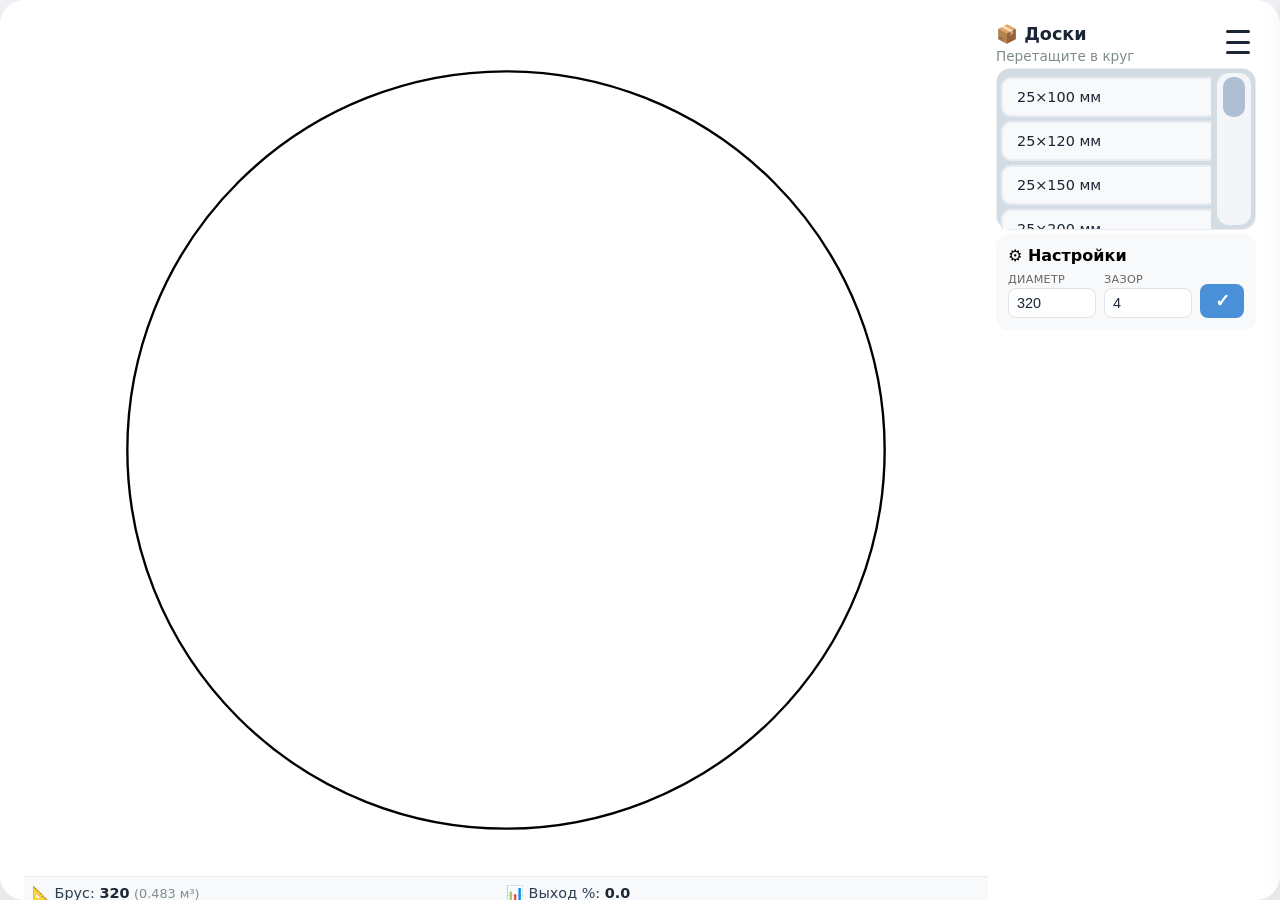
<file: index.html>
<!-- index.html -->
<!DOCTYPE html>
<html lang="ru">
<head>
    <meta charset="UTF-8" />
    <meta name="viewport" content="width=device-width, initial-scale=1.0" />
    <title>Калькулятор раскроя бревна</title>
    <link rel="stylesheet" href="style.css" />
    <link rel="stylesheet" href="./pilov/pilov.css">
    <link rel="stylesheet" href="./raschet/raschet.css">
    <link rel="manifest" href="manifest.json">
    <meta name="theme-color" content="#4f8cff">
</head>
<body>
    <div id="app">

        <!-- Страницы -->
        <div class="page-content container1 active" id="page-rasp">
            <div class="container">
                <!-- Левая часть: круг -->
                <div class="circle-wrapper">
                    <svg id="circleSvg">
                        <circle 
                            id="logCircle"
                            cx="0"
                            cy="0"
                            r="160">
                        </circle>
                        <g id="boardsLayer"></g>
                    </svg>
                    <!-- <div class="stats">
                        <span>📐 Диаметр круга: <strong id="diameterDisplay">0</strong> мм</span>
                        <span>📏 Досок в круге: <strong id="countDisplay">0</strong></span>
                    </div> -->
                    <div class="stats">
                        <div>
                            📐 Брус:
                            <strong id="diameterDisplay">320</strong>
                            <span id="logVolumeDisplay" style="color: #7f8c8d; font-size: 0.8rem;">
                                (0.48 м³)
                            </span>
                        </div>

                        <div>
                            📊 Выход %:
                            <strong id="efficiencyDisplay">0</strong>
                        </div>

                        <div>
                            📏 Досок:
                            <strong id="countDisplay">0</strong>
                        </div>
                        <div>
                            📦 Досок м³:
                            <strong id="boardsVolumeDisplay">0.00</strong>
                        </div>
                    </div>
                </div>

                <!-- Правая часть: панель с досками -->
                <div class="sidebar">
                    <h2>📦 Доски</h2>
                    <p class="hint">Перетащите в круг</p>
                    <!-- <div class="board-list" id="boardList"> -->
                        <!-- Доски будут добавлены через JS -->
                    <!-- </div> -->
                    <div class="board-scroll-area">

                        <div class="board-list" id="boardList">
                            <!-- Доски будут добавлены через JS -->
                        </div>

                        <div class="scroll-zone">
                            <div class="scroll-thumb"></div>
                        </div>

                    </div>
                    <div class="settings">
                        <h3>⚙ Настройки</h3>

                        <div class="settings-row">
                            <div class="settings-group">
                                <label for="diameterInput">Диаметр</label>
                                <input id="diameterInput" type="number" value="320">
                            </div>
                            
                            <div class="settings-group">
                                <label for="gapInput">Зазор</label>
                                <input id="gapInput" type="number" value="4" step="0.5">
                            </div>
                            
                            <button id="applySettings" class="apply-btn">
                                ✓
                            </button>
                        </div>
                    </div>
                </div>
            </div>
        </div>
        
        <!-- Страница: Пиловочник -->
        <div class="page-content" id="page-pilov">
            <!-- <div class="page-placeholder">
                <h2>🪵 Пиловочник</h2>
                <p>Страница в разработке</p>
            </div> -->

            <div class="pilov-container">
                <!-- Метаданные - минимальная высота -->
                <div class="pilov-meta">
                    <div class="meta-group">
                        <label>Имя</label>
                        <input type="text" id="pilovName" class="pilov-input">
                    </div>
                    <div class="meta-group">
                        <label>Машина</label>
                        <input type="text" id="pilovCarNumber" class="pilov-input">
                    </div>
                    <div class="meta-group">
                        <label>Дата</label>
                        <input type="date" id="pilovDate" class="pilov-input">
                    </div>
                    <div class="pilov-stats">
                        <div class="stat-box">
                            <span class="stat-label">Кол-во</span>
                            <span class="stat-value" id="pilovTotalCount">0</span>
                        </div>
                        <div class="stat-box primary">
                            <span class="stat-label">Объем</span>
                            <span class="stat-value" id="pilovTotalVolume">0.000</span>
                            <span class="stat-unit">м³</span>
                        </div>
                    </div>
                </div>

                <!-- Таблица - занимает всё свободное место -->
                <div class="pilov-table-wrapper">
                    <table class="pilov-table">
                        <thead>
                            <tr>
                                <th>Диаметр</th>
                                <th>Объем</th>
                                <th>Кол-во</th>
                                <th>Итого</th>
                                <th></th>
                            </tr>
                        </thead>
                        <tbody id="pilovTableBody"></tbody>
                        <tfoot>
                            <tr>
                                <td colspan="2"><strong>ВСЕГО:</strong></td>
                                <td id="pilovFooterCount"><strong>0</strong></td>
                                <td id="pilovFooterVolume"><strong>0.000</strong></td>
                                <td></td>
                            </tr>
                        </tfoot>
                    </table>
                </div>

                <!-- Кнопки - минимальная высота, только нужные -->
                <div class="pilov-actions">
                    <button class="pilov-action-btn danger" id="pilovReset">🔄 Сброс</button>
                    <button class="pilov-action-btn primary" id="pilovSave">📄 PDF</button>
                </div>
            </div>
        </div>
        
        <!-- <div class="page-content" id="page-raschet" style="display: none;">
            <div class="page-placeholder">
                <h2>📊 Расчет доски</h2>
                <p>Страница в разработке</p>
            </div>
        </div> -->

        <!-- Страница: Расчет доски -->
        <div class="page-content" id="page-raschet">
            <div class="raschet-container">
                <!-- Метаданные -->
                <div class="raschet-meta">
                    <div class="meta-group">
                        <label>📋 Заказчик</label>
                        <input type="text" id="raschetClient" placeholder="Иванов И.И." class="raschet-input">
                    </div>
                    <div class="meta-group">
                        <label>📅 Дата</label>
                        <input type="date" id="raschetDate" class="raschet-input">
                    </div>
                    <div class="raschet-stats">
                        <div class="stat-box">
                            <span class="stat-label">Позиций</span>
                            <span class="stat-value" id="raschetTotalItems">0</span>
                        </div>
                        <div class="stat-box primary">
                            <span class="stat-label">Всего досок</span>
                            <span class="stat-value" id="raschetTotalCount">0</span>
                        </div>
                        <div class="stat-box primary">
                            <span class="stat-label">Объем</span>
                            <span class="stat-value" id="raschetTotalVolume">0.000</span>
                            <span class="stat-unit">м³</span>
                        </div>
                    </div>
                </div>

                <!-- Список досок с группировкой -->
                <div class="raschet-list-wrapper" id="raschetListWrapper">
                    <!-- Генерируется JS -->
                </div>

                <!-- Кнопки действий -->
                <div class="raschet-actions">
                    <button class="raschet-action-btn danger" id="raschetClearAll">🗑 Очистить все</button>
                    <button class="raschet-action-btn primary" id="raschetSavePDF">📄 PDF</button>
                </div>
            </div>
        </div>

        
    </div>
    <script type="module">
        // Делаем функции инициализации доступными глобально
        import { initPilovnik } from './pilov/pilov.js';
        import { initRaschet } from './raschet/raschet.js';
        
        window.initPilovnik = initPilovnik;
        window.initRaschet = initRaschet;
        
        console.log('✅ Страницы зарегистрированы');
        // Проверка классов
        document.querySelectorAll('.page-content').forEach(p => {
            console.log(p.id, p.classList.contains('active'), p.style.display);
        });
    </script>
    <script type="module" src="menu/menu.js"></script>
    <script type="module" src="main.js"></script>
    <script type="module" src="pilov/pilov.js"></script>
    <script type="module" src="raschet/raschet.js"></script>
</body>
</html>
</file>
<file: style.css>
/* style.css */
* {
    margin: 0;
    padding: 0;
    box-sizing: border-box;
    user-select: none;
}

html, body {
    width: 100%;
    height: 100%;
    background: #f0f2f5;
    font-family: system-ui, -apple-system, sans-serif;
}

#app {
    width: 100%;
    height: 100%;
    /* display: flex;
    align-items: center;
    justify-content: center; */
    /* padding: 20px; */
}

.container1 {
    display: flex;
    width: 100%;
    max-width: 1400px;
    height: 100%;
    max-height: 900px;
}
.container {
    display: flex;
    gap: 8px;
    width: 100%;
    max-width: 1400px;
    height: 100%;
    max-height: 900px;
    background: white;
    border-radius: 24px;
    padding: 24px;
    box-shadow: 0 12px 40px rgba(0, 0, 0, 0.08);
}



/* По умолчанию все страницы скрыты */
.page-content {
    display: none !important;
    width: 100%;
    height: 100%;
    overflow: hidden;
}

/* Показываем только активную страницу */
.page-content.active {
    display: flex !important;
}

/* Специфичные стили для страниц */
#page-rasp {
    display: none;
}

#page-rasp.active {
    display: flex;
}

#page-pilov {
    display: none;
}

#page-pilov.active {
    display: flex;
}

#page-raschet {
    display: none;
}

#page-raschet.active {
    display: flex;
}




/* Левая часть с кругом */
.circle-wrapper {
    flex: 1;
    position: relative;
    background: #fafbfc;
    border-radius: 16px;
    /* border: 1px solid #e9ecf0; */
    display: flex;
    flex-direction: column;
    min-width: 0;
    z-index: 1;
}

#circleSvg {
    width:100%;
    height: 100%;
    background:white;
    overflow:visible;

    touch-action: none;
    z-index: 2;
}

#circleSvg:active {
    cursor:grabbing;
}


/* бревно */
#logCircle {
    fill:#ffffff;
    stroke:#000000;
    stroke-width:1;
}

.stats {
    display:grid;
    grid-template-columns:1fr 1fr;

    gap:4px 0;

    padding:8px;

    background:#f8f9fa;

    border-radius:
        0 0 12px 12px;

    font-size:0.9rem;

    color:#2c3e50;

    border-top:
        1px solid #e9ecf0;
}


.stats strong {
    color:#1a2634;
}



#boardsLayer .board {
    fill: #f5b859;
    stroke:none;
    stroke-width:1;
}

.boardLabel {
    fill:#4b2b12;
    font-size: 12px;
    font-weight: 600;
    pointer-events: none;
}

.boardObject:hover .board {
    fill: #6dafff;
}

.boardObject {
    cursor: move;
    pointer-events: all;
}
#boardsLayer .boardObject.collision .board{
    /* fill:#ff7a7a !important; */
    stroke:#d10000 !important;
}


/* Правая панель */
.sidebar {
    width: 260px;
    min-width: 220px;
    display: flex;
    flex-direction: column;
    height: 100%;
    gap: 4px;
    z-index: 0;
}

.sidebar h2 {
    font-size: 1.1rem;
    font-weight: 600;
    color: #1a2634;
}

.sidebar .hint {
    font-size: 0.85rem;
    color: #7f8c8d;
    /* margin-bottom: 8px; */
}

/* .board-list {
    display: flex;
    flex-direction: column;
    gap: 8px;
    flex: 1;
    overflow-y: auto;
    padding-right: 4px;

    scrollbar-width: thin;
    scrollbar-color: #b8c8dd transparent;

    touch-action: pan-y;
} */
 .board-scroll-area {
    display: flex;
    flex: 1;
    /* min-height: 100%; */
    max-height: 18vh;
    gap: 6px;

    background: #d4dce3;
    border: 1px solid #e9ecf0;
    border-radius: 14px;

    box-shadow:
        inset 0 1px 2px rgba(0,0,0,0.03);
}


.board-list {
    flex: 1;
    overflow-y: auto;
    min-width: 0;
    padding: 8px 2px;

    display: flex;
    flex-direction: column;
    gap: 4px;

    /* скрываем родной */
    scrollbar-width: none;
}

.board-list::-webkit-scrollbar {
    display: none;
}


/* широкая зона справа */
.scroll-zone {
    width: 34px;
    background: #f3f5f8;
    border-radius: 12px;

    display: flex;
    justify-content: center;
    margin: 4px 4px 4px 0px;
    padding: 4px;

    touch-action: none;
}


.scroll-thumb {
    width: 22px;
    height: 50px;

    background: #aebed3;
    border-radius: 10px;
}



.board-item {
    margin: 0 2px;
    padding: 10px 14px;
    background: #f8f9fa;
    border-radius: 10px;
    border: 2px solid #e9ecf0;
    cursor: grab;
    display: flex;
    justify-content: space-between;
    align-items: center;
    font-weight: 500;
    font-size: 0.9rem;
    color: #1a2634;
    /* transition: all 0.15s; */

    transition: transform 0.2s ease;
    cursor: pointer;
    touch-action: none;
    user-select: none;
    -webkit-user-select: none;
}

/* #boardsLayer .board {
    fill: #7eb6ff;
    stroke: #1d4f96;
    stroke-width: 1;
} */

.board-item:hover {
    background: #eef1f5;
    border-color: #b8c8dd;
}

.board-item:active {
    cursor: grabbing;
    opacity: 0.6;
}

.board-item .size {
    font-weight: 600;
}

.board-item .badge {
    font-size: 0.7rem;
    background: #dde3ea;
    padding: 2px 10px;
    border-radius: 12px;
    color: #2c3e50;
}
.board-item:active {
    transform: scale(0.95);
}

/* Индикатор long press */
.board-item.long-press-active {
    transform: scale(0.95);
    background: #e3f2fd;
    border-color: #2196f3;
}

/* Прогресс-бар long press (опционально) */
.long-press-progress {
    position: absolute;
    bottom: 0;
    left: 0;
    height: 3px;
    background: #2196f3;
    width: 0%;
    transition: width 0.1s linear;
}

.board-item.long-press-progress-active .long-press-progress {
    width: 100%;
    transition: width 0.5s linear;
}



.controls {
    display: flex;
    gap: 8px;
    margin-top: 4px;
}

.controls button {
    flex: 1;
    padding: 10px;
    border: none;
    border-radius: 10px;
    font-weight: 500;
    font-size: 0.85rem;
    cursor: pointer;
    transition: 0.15s;
    background: #f0f2f5;
    color: #2c3e50;
}

.controls button:hover {
    background: #e4e8ed;
}

#clearBtn {
    background: #fee8e8;
    color: #b33;
}

#clearBtn:hover {
    background: #fdd5d5;
}

.info {
    font-size: 0.75rem;
    color: #7f8c8d;
    padding: 8px 0;
    border-top: 1px solid #e9ecf0;
    margin-top: auto;
}

.info p {
    margin: 4px 0;
}

.settings {
    flex-shrink: 0;
    background:#f8f9fa;
    border-radius:12px;
    padding: 12px;
    display:flex;
    flex-direction:column;
    gap:8px;
    z-index: 0;
}




.settings h3 {
    font-size:1rem;
}

/* .settings label {
    display:flex;
    flex-direction:column;
    font-size:0.8rem;
    color:#555;
}

.settings input {
    margin-top:4px;
    padding:6px;
    border-radius:8px;
    border:1px solid #ddd;
}

#applySettings {
    padding:8px;
    border:none;
    border-radius:8px;
    cursor:pointer;
    font-weight: 600;
} */

/* Ряд с настройками */
.settings-row {
    display: flex;
    align-items: flex-end;
    gap: 8px;
    width: 100%;
}

/* Группа (лейбл + инпут) */
.settings-group {
    display: flex;
    flex-direction: column;
    flex: 1;
    min-width: 0; /* Предотвращает переполнение */
}

.settings-group label {
    font-size: 0.7rem;
    color: #666;
    font-weight: 500;
    margin-bottom: 2px;
    text-transform: uppercase;
    letter-spacing: 0.3px;
}

.settings-group input {
    padding: 6px 8px;
    border-radius: 8px;
    border: 1.5px solid #e0e4e8;
    font-size: 0.9rem;
    width: 100%;
    transition: border-color 0.2s, box-shadow 0.2s;
    background: white;
    color: #1a2634;
    font-weight: 500;
}

.settings-group input:focus {
    outline: none;
    border-color: #4a90d9;
    box-shadow: 0 0 0 3px rgba(74, 144, 217, 0.15);
}

.settings-group input:hover {
    border-color: #b8c8dd;
}

/* Кнопка "Применить" */
.apply-btn {
    padding: 6px 14px;
    height: 34px; /* Высота как у инпутов */
    border: none;
    border-radius: 8px;
    cursor: pointer;
    background: #4a90d9;
    color: white;
    font-weight: 600;
    font-size: 1.1rem;
    transition: background 0.2s, transform 0.1s;
    flex-shrink: 0;
    min-width: 44px;
    display: flex;
    align-items: center;
    justify-content: center;
}

.apply-btn:hover {
    background: #357abd;
}

.apply-btn:active {
    transform: scale(0.95);
}

/* Альтернативный стиль кнопки с текстом */
.apply-btn-text {
    padding: 6px 16px;
    height: 34px;
    border: none;
    border-radius: 8px;
    cursor: pointer;
    background: #4a90d9;
    color: white;
    font-weight: 500;
    font-size: 0.85rem;
    transition: background 0.2s, transform 0.1s;
    flex-shrink: 0;
    white-space: nowrap;
}

.apply-btn-text:hover {
    background: #357abd;
}

.apply-btn-text:active {
    transform: scale(0.95);
}




.rotateButton path {
    fill: #4a5568;
}

.rotateButton:hover path {
    fill: #16a34a;
}

.removeButton{
    fill:#fff;
    cursor:pointer;
}
.removeButton path {
    fill: #4a5568;
    stroke:#d33;
    stroke-width:1;
}

.removeButton:hover path {
    fill: #dc2626;
}

.rotateButton,
.removeButton {
    cursor: pointer;
}

/* Адаптив */
@media (max-width: 800px) {
    .container1 {
        flex-direction: column;
        max-height: none;
    }
    .container {
        flex-direction: column;
        max-height: none;
        padding: 4px 12px;
    }
    .sidebar {
        width: 100%;
        min-width: 0;
    }
    .board-list {
        flex-direction: row;
        flex-wrap: wrap;
        /* max-height: 148px; */
        height: 100%;
        overflow-y: auto;
    }
    .board-item {
        flex: 1;
        min-width: 100%;
    }
}


/* В styles.css или отдельном файле */
.page-placeholder {
    display: flex;
    flex-direction: column;
    align-items: center;
    justify-content: center;
    height: 100vh;
    color: #7f8c8d;
    font-size: 1.2rem;
}

.page-placeholder h2 {
    font-size: 2rem;
    color: #1a2634;
    margin-bottom: 10px;
}

.page-placeholder p {
    color: #95a5a6;
}

/* Убедитесь, что контент не перекрывается меню */
#app {
    padding-right: 0;
}

/* Для мобильных */
@media (max-width: 768px) {
    .page-placeholder h2 {
        font-size: 1.5rem;
    }
}



/* style.css - добавить в конец */

/* Стили для печати PDF */
@media print {
    .page-content {
        display: none !important;
        height: 0 !important;
        overflow: hidden !important;
        visibility: hidden !important;
    }

    /* ============================================================
    3. ПОКАЗАТЬ ТОЛЬКО АКТИВНУЮ СТРАНИЦУ
    ============================================================ */
    .page-content.active {
        display: block !important;
        visibility: visible !important;
        height: auto !important;
        min-height: 100vh !important;
        overflow: visible !important;
    }

    .menu-toggle,
    .side-menu,
    .menu-overlay,
    .pilov-actions,
    #pilovReset,
    #pilovSave,
    .menu-close,
    .menu-header,
    .menu-footer,
    .menu-list,
    .raschet-actions,
    #raschetClearAll,
    #raschetSavePDF,
    .pilov-delete-btn,
    .raschet-item .delete-btn,
    .pilov-count-btn,
    .raschet-item .count-btn {
        display: none !important;
    }
    

    #page-pilov,
    #page-raschet {
        height: auto !important;
        min-height: 100vh !important;
        overflow: visible !important;
        display: block !important;
    }
    
    .pilov-container,
    .raschet-container {
        padding: 10px !important;
        border-radius: 0 !important;
        min-height: 100vh !important;
        overflow: visible !important;
    }
    
    .pilov-table-wrapper,
    .raschet-list-wrapper {
        overflow: visible !important;
        height: auto !important;
        max-height: none !important;
        padding: 0 !important;
    }

    .pilov-table {
        width: 100% !important;
        border-collapse: collapse !important;
        border: 1px solid #ccc !important;
    }
    
    .pilov-table thead {
        position: static !important;
    }
    
    .pilov-table tfoot {
        position: static !important;
        display: table-row-group !important;
    }

    /* Убираем дублирование итогов */
    .pilov-table tfoot tr {
        page-break-before: avoid !important;
        page-break-inside: avoid !important;
    }

    .pilov-table tbody tr {
        page-break-inside: avoid !important;
    }
    
    .pilov-row-empty {
        opacity: 0.3 !important;
    }
    
    .pilov-count-btn {
        display: none !important;
    }
    
    .pilov-delete-btn {
        display: none !important;
    }
}
</file>
<file: pilov/pilov.css>
/* pilov/pilov.css */

/* ============================================================
   КОНТЕЙНЕР
   ============================================================ */
.pilov-container {
    display: flex;
    flex-direction: column;
    width: 100%;
    height: 100%;
    padding: 12px 20px 16px 20px;
    gap: 8px;
    overflow: hidden;
    background: white;
    border-radius: 24px;
}

/* ============================================================
   МЕТАДАННЫЕ - МИНИМАЛЬНАЯ ВЫСОТА
   ============================================================ */
.pilov-meta {
    display: flex;
    gap: 16px;
    padding: 8px 12px;
    background: #f8f9fa;
    border-radius: 10px;
    flex-shrink: 0;
    align-items: center;
    flex-wrap: wrap;
}

.meta-group {
    display: flex;
    align-items: center;
    gap: 6px;
}

.meta-group label {
    font-size: 0.7rem;
    font-weight: 600;
    color: #7f8c8d;
    text-transform: uppercase;
    letter-spacing: 0.3px;
    white-space: nowrap;
}

.pilov-input {
    padding: 4px 10px;
    border: 1.5px solid #e0e4e8;
    border-radius: 6px;
    font-size: 0.85rem;
    background: white;
    color: #1a2634;
    /* height: 30px; */
    min-width: 100px;
}

.pilov-input:focus {
    outline: none;
    border-color: #4a90d9;
    box-shadow: 0 0 0 3px rgba(74, 144, 217, 0.1);
}

.pilov-input[type="date"] {
    min-width: 130px;
}

/* Статистика в одной строке с метаданными */
.pilov-stats {
    display: flex;
    gap: 12px;
    margin-left: auto;
    flex-shrink: 0;
}

.stat-box {
    display: flex;
    align-items: center;
    gap: 4px;
    padding: 4px 12px;
    background: white;
    border-radius: 6px;
    border: 1.5px solid #e0e4e8;
    height: 30px;
}

.stat-box.primary {
    background: #e3f2fd;
    border-color: #4a90d9;
}

.stat-label {
    font-size: 0.65rem;
    color: #7f8c8d;
    font-weight: 500;
}

.stat-value {
    font-size: 0.95rem;
    font-weight: 700;
    color: #1a2634;
}

.stat-box.primary .stat-value {
    color: #4a90d9;
}

.stat-unit {
    font-size: 0.65rem;
    color: #7f8c8d;
    font-weight: 500;
}

/* ============================================================
   ТАБЛИЦА - ОСНОВНАЯ ЧАСТЬ
   ============================================================ */
.pilov-table-wrapper {
    flex: 1;
    overflow-y: auto;
    overflow-x: auto;
    border-radius: 10px;
    border: 1.5px solid #e9ecf0;
    background: white;
    min-height: 0;
}

.pilov-table {
    width: 100%;
    border-collapse: collapse;
    font-size: 0.85rem;
}

.pilov-table thead {
    position: sticky;
    top: 0;
    z-index: 10;
}

.pilov-table thead tr {
    background: #f8f9fa;
    border-bottom: 2px solid #e9ecf0;
}

.pilov-table th {
    padding: 8px 12px;
    text-align: left;
    font-weight: 600;
    color: #1a2634;
    font-size: 0.7rem;
    text-transform: uppercase;
    letter-spacing: 0.3px;
    background: #f8f9fa;
    white-space: nowrap;
}

.pilov-table tbody tr {
    border-bottom: 2px solid #e9ecf0;
}

.pilov-table td {
    padding: 4px 12px;
    border-bottom: 1px solid #f0f2f5;
    vertical-align: middle;
}

.pilov-table tbody tr:hover {
    background: #f8f9fa;
}

/* ============================================================
   ЯЧЕЙКИ
   ============================================================ */
.pilov-diameter {
    font-weight: 600;
    color: #1a2634;
    font-size: 0.95rem;
}

.pilov-volume {
    color: #7f8c8d;
    font-family: 'Courier New', monospace;
    font-size: 0.95rem;
}

.pilov-count-cell {
    display: flex;
    align-items: center;
    gap: 2px;
}

.pilov-count-input {
    width: 44px;
    padding: 2px 4px;
    border: 1.5px solid #e0e4e8;
    border-radius: 4px;
    text-align: center;
    font-size: 0.9rem;
    font-weight: 600;
    background: white;
    height: 26px;
}

.pilov-count-input:focus {
    outline: none;
    border-color: #4a90d9;
    box-shadow: 0 0 0 3px rgba(74, 144, 217, 0.1);
}

.pilov-count-input::-webkit-inner-spin-button {
    -webkit-appearance: none;
}

.pilov-count-buttons {
    display: flex;
    flex-direction: column;
    gap: 1px;
}

.pilov-count-btn {
    width: 20px;
    height: 16px;
    border: none;
    background: #f0f2f5;
    border-radius: 3px;
    cursor: pointer;
    font-size: 0.6rem;
    font-weight: 500;
    color: #1a2634;
    transition: all 0.15s;
    display: flex;
    align-items: center;
    justify-content: center;
    line-height: 1;
}

.pilov-count-btn:hover {
    background: #4a90d9;
    color: white;
}

.pilov-count-btn:active {
    transform: scale(0.9);
}

.pilov-total-cell {
    font-weight: 600;
    color: #4a90d9;
    font-family: 'Courier New', monospace;
}

.pilov-delete-btn {
    width: 24px;
    height: 24px;
    border: none;
    background: transparent;
    color: #ccc;
    border-radius: 4px;
    cursor: pointer;
    font-size: 1rem;
    transition: all 0.2s;
    display: flex;
    align-items: center;
    justify-content: center;
}

.pilov-delete-btn:hover {
    background: #fee;
    color: #e74c3c;
}

/* Строки с нулевым количеством */
.pilov-row-empty {
    opacity: 0.4;
}

.pilov-row-empty:hover {
    opacity: 0.7;
}

.pilov-row-empty .pilov-total-cell {
    color: #bbb !important;
}

/* ============================================================
   ПОДВАЛ ТАБЛИЦЫ
   ============================================================ */
.pilov-table tfoot tr {
    background: #f8f9fa;
    border-top: 2px solid #4a90d9;
    position: sticky;
    bottom: 0;
    z-index: 5;
}

.pilov-table tfoot td {
    padding: 6px 12px;
    font-size: 0.9rem;
    background: #f8f9fa;
}

#pilovFooterCount {
    color: #1a2634;
    font-weight: 700;
}

#pilovFooterVolume {
    color: #4a90d9;
    font-weight: 700;
}

/* ============================================================
   КНОПКИ - МИНИМАЛЬНАЯ ВЫСОТА
   ============================================================ */
.pilov-actions {
    display: flex;
    gap: 6px;
    flex-shrink: 0;
    justify-content: flex-end;
    margin-bottom: 50px;
}

.pilov-action-btn {
    padding: 4px 14px;
    border: 1.5px solid #e0e4e8;
    border-radius: 6px;
    font-weight: 500;
    font-size: 0.75rem;
    cursor: pointer;
    transition: all 0.2s;
    background: white;
    color: #1a2634;
    height: 30px;
    display: flex;
    align-items: center;
    gap: 4px;
}

.pilov-action-btn:hover {
    background: #f0f2f5;
    border-color: #b8c8dd;
}

.pilov-action-btn:active {
    transform: scale(0.95);
}

.pilov-action-btn.primary {
    background: #4a90d9;
    color: white;
    border-color: #4a90d9;
}

.pilov-action-btn.primary:hover {
    background: #357abd;
    border-color: #357abd;
}

.pilov-action-btn.danger {
    background: #e74c3c;
    color: white;
    border-color: #e74c3c;
}

.pilov-action-btn.danger:hover {
    background: #c0392b;
    border-color: #c0392b;
}

/* ============================================================
   СКРОЛЛБАР
   ============================================================ */
.pilov-table-wrapper::-webkit-scrollbar {
    width: 6px;
    height: 6px;
}

.pilov-table-wrapper::-webkit-scrollbar-track {
    background: #f1f1f1;
    border-radius: 3px;
}

.pilov-table-wrapper::-webkit-scrollbar-thumb {
    background: #d0d5dd;
    border-radius: 3px;
}

.pilov-table-wrapper::-webkit-scrollbar-thumb:hover {
    background: #b0b8c4;
}

/* ============================================================
   АДАПТИВ
   ============================================================ */
@media (max-width: 768px) {
    .pilov-container {
        padding: 8px 12px;
        border-radius: 16px;
    }

    .pilov-meta {
        flex-direction: column;
        align-items: stretch;
        gap: 2px;
        padding: 0;
    }

    .meta-group {
        flex-wrap: wrap;
    }

    .meta-group label {
        min-width: 60px;
    }

    .pilov-input {
        flex: 1;
        min-width: 80px;
    }

    .pilov-stats {
        margin-left: 0;
        justify-content: stretch;
    }

    .stat-box {
        flex: 1;
        justify-content: center;
        height: 28px;
        padding: 2px 8px;
    }

    .pilov-table {
        font-size: 0.85rem;
    }

    .pilov-table th,
    .pilov-table td {
        padding: 2px 0px 2px 8px;
    }

    .pilov-count-input {
        width: 36px;
        font-size: 0.95rem;
        height: 32px;
    }

    .pilov-count-btn {
        width: 32px;
        height: 32px;
        font-size: 1.6rem;
    }

    .pilov-actions {
        justify-content: stretch;
    }

    .pilov-action-btn {
        flex: 1;
        justify-content: center;
        font-size: 0.7rem;
        height: 28px;
        padding: 2px 10px;
    }
}



/* style.css - добавить в конец */

/* Исправление для страницы пиловочник */
#page-pilov {
    display: none;
    width: 100%;
    height: 100%;
    padding: 0;
    overflow: hidden;
}

#page-pilov .pilov-container {
    height: 100vh;
    max-height: 900px;
    padding: 16px 24px;
    overflow: hidden;
}

/* Для мобильных */
@media (max-width: 768px) {
    #page-pilov .pilov-container {
        height: 100vh;
        max-height: none;
        padding: 12px;
    }
}
</file>
<file: raschet/raschet.css>
/* raschet/raschet.css */

/* ============================================================
   КОНТЕЙНЕР
   ============================================================ */
.raschet-container {
    display: flex;
    flex-direction: column;
    width: 100%;
    height: 100%;
    padding: 12px 20px 16px 20px;
    gap: 8px;
    overflow: hidden;
    background: white;
    border-radius: 24px;
    box-sizing: border-box;
}

/* ============================================================
   МЕТАДАННЫЕ
   ============================================================ */
.raschet-meta {
    display: flex;
    gap: 16px;
    padding: 8px 12px;
    background: #f8f9fa;
    border-radius: 10px;
    flex-shrink: 0;
    align-items: center;
    flex-wrap: wrap;
}

.raschet-meta .meta-group {
    display: flex;
    align-items: center;
    gap: 6px;
}

.raschet-meta .meta-group label {
    font-size: 0.7rem;
    font-weight: 600;
    color: #7f8c8d;
    text-transform: uppercase;
    letter-spacing: 0.3px;
    white-space: nowrap;
}

.raschet-input {
    padding: 4px 10px;
    border: 1.5px solid #e0e4e8;
    border-radius: 6px;
    font-size: 0.85rem;
    background: white;
    color: #1a2634;
    height: 30px;
    min-width: 120px;
}

.raschet-input:focus {
    outline: none;
    border-color: #4a90d9;
    box-shadow: 0 0 0 3px rgba(74, 144, 217, 0.1);
}

.raschet-input[type="date"] {
    min-width: 130px;
}

/* Статистика */
.raschet-stats {
    display: flex;
    gap: 8px;
    margin-left: auto;
    flex-shrink: 0;
}

.raschet-stats .stat-box {
    display: flex;
    align-items: center;
    gap: 4px;
    padding: 4px 12px;
    background: white;
    border-radius: 6px;
    border: 1.5px solid #e0e4e8;
    height: 30px;
}

.raschet-stats .stat-box.primary {
    background: #e3f2fd;
    border-color: #4a90d9;
}

.raschet-stats .stat-label {
    font-size: 0.65rem;
    color: #7f8c8d;
    font-weight: 500;
}

.raschet-stats .stat-value {
    font-size: 0.95rem;
    font-weight: 700;
    color: #1a2634;
}

.raschet-stats .stat-box.primary .stat-value {
    color: #4a90d9;
}

.raschet-stats .stat-unit {
    font-size: 0.65rem;
    color: #7f8c8d;
    font-weight: 500;
}

/* ============================================================
   СПИСОК ДОСОК
   ============================================================ */
.raschet-list-wrapper {
    flex: 1 1 auto;
    overflow-y: auto;
    overflow-x: hidden;
    border-radius: 10px;
    border: 1.5px solid #e9ecf0;
    background: white;
    min-height: 0;
    height: 100%;
    padding: 8px 12px;
}

/* Группа длины */
.raschet-group {
    margin-bottom: 12px;
}

.raschet-group-header {
    display: flex;
    align-items: center;
    gap: 8px;
    padding: 6px 8px;
    background: #f0f2f5;
    border-radius: 6px;
    font-weight: 600;
    font-size: 0.85rem;
    color: #1a2634;
    margin-bottom: 6px;
    position: sticky;
    top: 0;
    z-index: 5;
}

.raschet-group-header .length {
    font-size: 1rem;
}

.raschet-group-header .group-total {
    margin-left: auto;
    font-weight: 500;
    color: #4a90d9;
    font-size: 0.8rem;
}

/* Элемент доски */
.raschet-item {
    display: flex;
    align-items: center;
    gap: 8px;
    padding: 6px 8px;
    border-bottom: 1px solid #f0f2f5;
    transition: background 0.15s;
}

.raschet-item:hover {
    background: #f8f9fa;
}

.raschet-item .size-label {
    font-weight: 500;
    color: #1a2634;
    min-width: 80px;
    font-size: 0.9rem;
}

.raschet-item .volume-label {
    color: #7f8c8d;
    font-size: 0.8rem;
    font-family: 'Courier New', monospace;
    min-width: 60px;
}

.raschet-item .count-cell {
    display: flex;
    align-items: center;
    gap: 4px;
    margin-left: auto;
}

.raschet-item .count-btn {
    width: 26px;
    height: 26px;
    border: none;
    background: #f0f2f5;
    border-radius: 4px;
    cursor: pointer;
    font-size: 0.9rem;
    font-weight: 700;
    color: #1a2634;
    transition: all 0.15s;
    display: flex;
    align-items: center;
    justify-content: center;
}

.raschet-item .count-btn:hover {
    background: #4a90d9;
    color: white;
}

.raschet-item .count-btn:active {
    transform: scale(0.9);
}

.raschet-item .count-input {
    width: 44px;
    height: 28px;
    padding: 2px 4px;
    border: 1.5px solid #e0e4e8;
    border-radius: 4px;
    text-align: center;
    font-size: 0.9rem;
    font-weight: 600;
    background: white;
}

.raschet-item .count-input:focus {
    outline: none;
    border-color: #4a90d9;
    box-shadow: 0 0 0 3px rgba(74, 144, 217, 0.1);
}

.raschet-item .count-input::-webkit-inner-spin-button {
    -webkit-appearance: none;
}

.raschet-item .total-cell {
    font-weight: 600;
    color: #4a90d9;
    font-family: 'Courier New', monospace;
    min-width: 60px;
    text-align: right;
    font-size: 0.85rem;
}

.raschet-item .delete-btn {
    width: 24px;
    height: 24px;
    border: none;
    background: transparent;
    color: #ccc;
    border-radius: 4px;
    cursor: pointer;
    font-size: 0.8rem;
    transition: all 0.2s;
    display: flex;
    align-items: center;
    justify-content: center;
}

.raschet-item .delete-btn:hover {
    background: #fee;
    color: #e74c3c;
}

.raschet-item.row-empty {
    opacity: 0.4;
}

.raschet-item.row-empty:hover {
    opacity: 0.7;
}

.raschet-item.row-empty .total-cell {
    color: #bbb !important;
}

/* ============================================================
   КНОПКИ ДЕЙСТВИЙ
   ============================================================ */
.raschet-actions {
    display: flex;
    gap: 6px;
    flex-shrink: 0;
    justify-content: flex-end;
}

.raschet-action-btn {
    padding: 4px 14px;
    border: 1.5px solid #e0e4e8;
    border-radius: 6px;
    font-weight: 500;
    font-size: 0.75rem;
    cursor: pointer;
    transition: all 0.2s;
    background: white;
    color: #1a2634;
    height: 30px;
    display: flex;
    align-items: center;
    gap: 4px;
}

.raschet-action-btn:hover {
    background: #f0f2f5;
    border-color: #b8c8dd;
}

.raschet-action-btn:active {
    transform: scale(0.95);
}

.raschet-action-btn.primary {
    background: #4a90d9;
    color: white;
    border-color: #4a90d9;
}

.raschet-action-btn.primary:hover {
    background: #357abd;
    border-color: #357abd;
}

.raschet-action-btn.danger {
    background: #e74c3c;
    color: white;
    border-color: #e74c3c;
}

.raschet-action-btn.danger:hover {
    background: #c0392b;
    border-color: #c0392b;
}

/* ============================================================
   СКРОЛЛБАР
   ============================================================ */
.raschet-list-wrapper::-webkit-scrollbar {
    width: 6px;
}

.raschet-list-wrapper::-webkit-scrollbar-track {
    background: #f1f1f1;
    border-radius: 3px;
}

.raschet-list-wrapper::-webkit-scrollbar-thumb {
    background: #d0d5dd;
    border-radius: 3px;
}

.raschet-list-wrapper::-webkit-scrollbar-thumb:hover {
    background: #b0b8c4;
}

/* ============================================================
   ПЕЧАТЬ / PDF
   ============================================================ */
@media print {
    .menu-toggle,
    .side-menu,
    .menu-overlay,
    .raschet-actions,
    #raschetClearAll,
    #raschetSavePDF,
    .raschet-item .delete-btn,
    .raschet-item .count-btn {
        display: none !important;
    }

    #page-raschet {
        height: auto !important;
        min-height: 100vh !important;
        overflow: visible !important;
        display: block !important;
    }

    .raschet-container {
        padding: 10px !important;
        border-radius: 0 !important;
        min-height: 100vh !important;
        overflow: visible !important;
    }

    .raschet-list-wrapper {
        border: 1px solid #ccc !important;
        overflow: visible !important;
        height: auto !important;
        max-height: none !important;
        padding: 4px 8px !important;
    }

    .raschet-item {
        padding: 4px 4px !important;
    }

    .raschet-item .count-input {
        border: none !important;
        background: transparent !important;
        font-weight: 600 !important;
        width: 36px !important;
    }

    .raschet-group-header {
        background: #f0f2f5 !important;
        position: static !important;
    }

    .raschet-item.row-empty {
        opacity: 0.3 !important;
    }

    .raschet-stats .stat-box {
        border: 1px solid #ddd !important;
    }

    .raschet-stats .stat-box.primary {
        background: #e3f2fd !important;
    }
}

/* ============================================================
   АДАПТИВ
   ============================================================ */
@media (max-width: 768px) {
    .raschet-container {
        padding: 8px 12px;
    }

    .raschet-meta {
        flex-direction: column;
        align-items: stretch;
        gap: 6px;
        padding: 8px;
    }

    .raschet-meta .meta-group {
        flex-wrap: wrap;
    }

    .raschet-meta .meta-group label {
        min-width: 60px;
    }

    .raschet-input {
        flex: 1;
        min-width: 80px;
    }

    .raschet-stats {
        margin-left: 0;
        justify-content: stretch;
    }

    .raschet-stats .stat-box {
        flex: 1;
        justify-content: center;
        height: 28px;
        padding: 2px 8px;
    }

    .raschet-item .size-label {
        min-width: 60px;
        font-size: 0.8rem;
    }

    .raschet-item .volume-label {
        display: none;
    }

    .raschet-item .count-input {
        width: 36px;
        height: 24px;
        font-size: 0.8rem;
    }

    .raschet-item .count-btn {
        width: 22px;
        height: 22px;
        font-size: 0.75rem;
    }

    .raschet-actions {
        justify-content: stretch;
    }

    .raschet-action-btn {
        flex: 1;
        justify-content: center;
        font-size: 0.7rem;
        height: 28px;
        padding: 2px 10px;
    }
}
</file>
